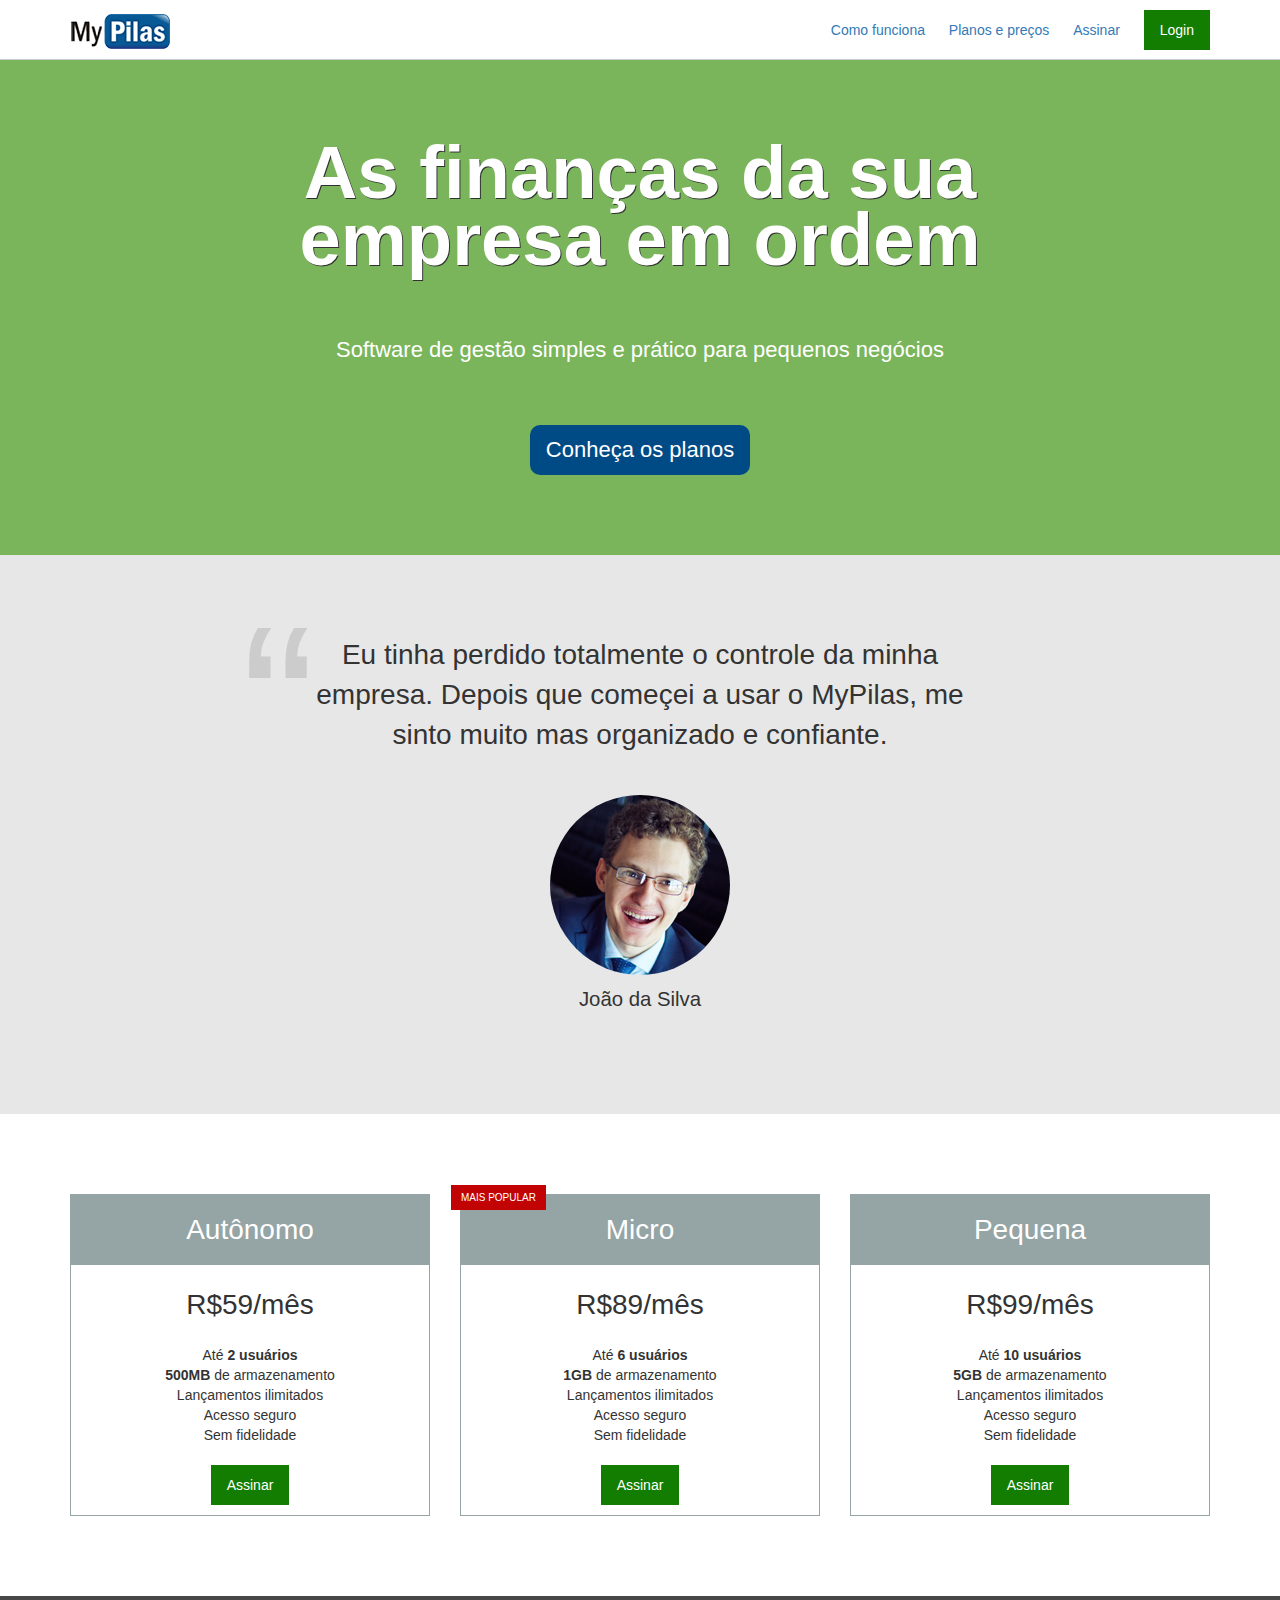
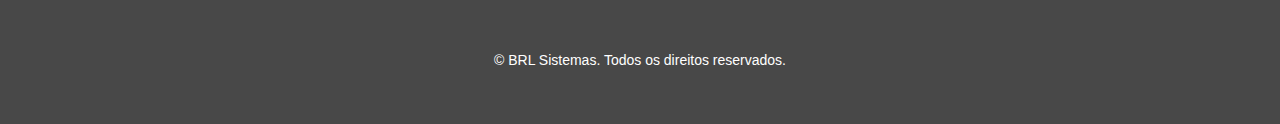
<file: index.html>
<!DOCTYPE html>
<html lang="pt-BR">
    <head>
        <meta charset="utf-8">
        <meta name="viewport" content="width=device-width, initial-scale=1">

        <title>MyPilas</title>

        <link rel="stylesheet" href="css/bootstrap-grid.css">
        <link rel="stylesheet" href="css/base.css">
        <link rel="stylesheet" href="css/layout.css">
        <link rel="stylesheet" href="css/componentes.css">
    </head>
    <body>
        <header class="layout-cabecalho  layout-cabecalho--fixo">
            <div class="container">
                <nav class="navegacao">
                    <img src="imagens/logo.png" width="100" height="35" alt="MyPilas">

                    <div class="navegacao__menu">
                        <button class="botao-chaveador  js-botao-chaveador"></button>
                        
                        <ul class="menu  js-menu">
                            <li class="menu__item">
                                <a href="#">Como funciona</a>
                            </li>
                            <li class="menu__item">
                                <a href="#planos">Planos e preços</a>
                            </li>
                            <li class="menu__item">
                                <a href="assine.html">Assinar</a>
                            </li>
                            <li class="menu__item  menu__item--botao">
                                <a href="https://financeiro.brlsistemas.com.br" class="botao botao--login">Login</a>
                            </li>
                        </ul>
                    </div>
                </nav>
            </div>
        </header>

        <section class="layout-chamada">
            <div class="container">
                <div class="chamada">
                    <h1 class="chamada__titulo">As finanças da sua empresa em ordem</h1>
                    <p class="chamada__subtitulo">Software de gestão simples e prático para pequenos negócios</p>
                    <div class="chamada__acao">
                        <a href="#planos" class="botao  botao--principal">Conheça os planos</a>
                    </div>
                </div>
            </div>
        </section>

        <div class="layout-depoimento">
            <div class="container">
                <div class="depoimento">
                    <blockquote>
                        Eu tinha perdido totalmente o controle da minha empresa.
                        Depois que começei a usar o MyPilas, me sinto muito mas organizado e confiante.
                    </blockquote>

                    <div class="depoimento__autor">
                        <img src="imagens/joao-da-silva.jpg" width="180" height="180" alt="João da Silva">
                        <p>João da Silva</p>
                    </div>
                </div>
            </div>
        </div>

        <div id="planos" class="layout-planos">
            <div class="container">
                <div class="row">
                    <div class="col-sm-4">
                        <article class="plano">
                            <h2 class="plano__cabecalho">Autônomo</h2>
                            <div class="plano__preco">R$59/mês</div>
                            <ul class="plano__caracteristicas">
                                <li>Até <strong>2 usuários</strong></li>
                                <li><strong>500MB</strong> de armazenamento</li>
                                <li>Lançamentos ilimitados</li>
                                <li>Acesso seguro</li>
                                <li>Sem fidelidade</li>
                            </ul>
                            <footer class="plano__rodape">
                                <a href="assine.html" class="botao  botao--assinar">Assinar</a>
                            </footer>
                        </article>
                    </div>

                    <div class="col-sm-4">
                        <article class="plano plano--mais-popular">
                            <h2 class="plano__cabecalho">Micro</h2>
                            <div class="plano__preco">R$89/mês</div>
                            <ul class="plano__caracteristicas">
                                <li>Até <strong>6 usuários</strong></li>
                                <li><strong>1GB</strong> de armazenamento</li>
                                <li>Lançamentos ilimitados</li>
                                <li>Acesso seguro</li>
                                <li>Sem fidelidade</li>
                            </ul>
                            <footer class="plano__rodape">
                                <a href="assine.html" class="botao  botao--assinar">Assinar</a>
                            </footer>
                        </article>
                    </div>    

                    <div class="col-sm-4  ultima-coluna">
                        <article class="plano">
                            <h2 class="plano__cabecalho">Pequena</h2>
                            <div class="plano__preco">R$99/mês</div>
                            <ul class="plano__caracteristicas">
                                <li>Até <strong>10 usuários</strong></li>
                                <li><strong>5GB</strong> de armazenamento</li>
                                <li>Lançamentos ilimitados</li>
                                <li>Acesso seguro</li>
                                <li>Sem fidelidade</li>
                            </ul>
                            <footer class="plano__rodape">
                                <a href="assine.html" class="botao  botao--assinar">Assinar</a>
                            </footer>
                        </article>
                    </div>
                </div>
            </div>
        </div>

        <footer class="layout-rodape">
            <div class="container">
                <p>&copy; BRL Sistemas. Todos os direitos reservados.</p>
            </div>
        </footer>

        <script src="javascripts/app.js"></script>
    </body>
</html>
</file>
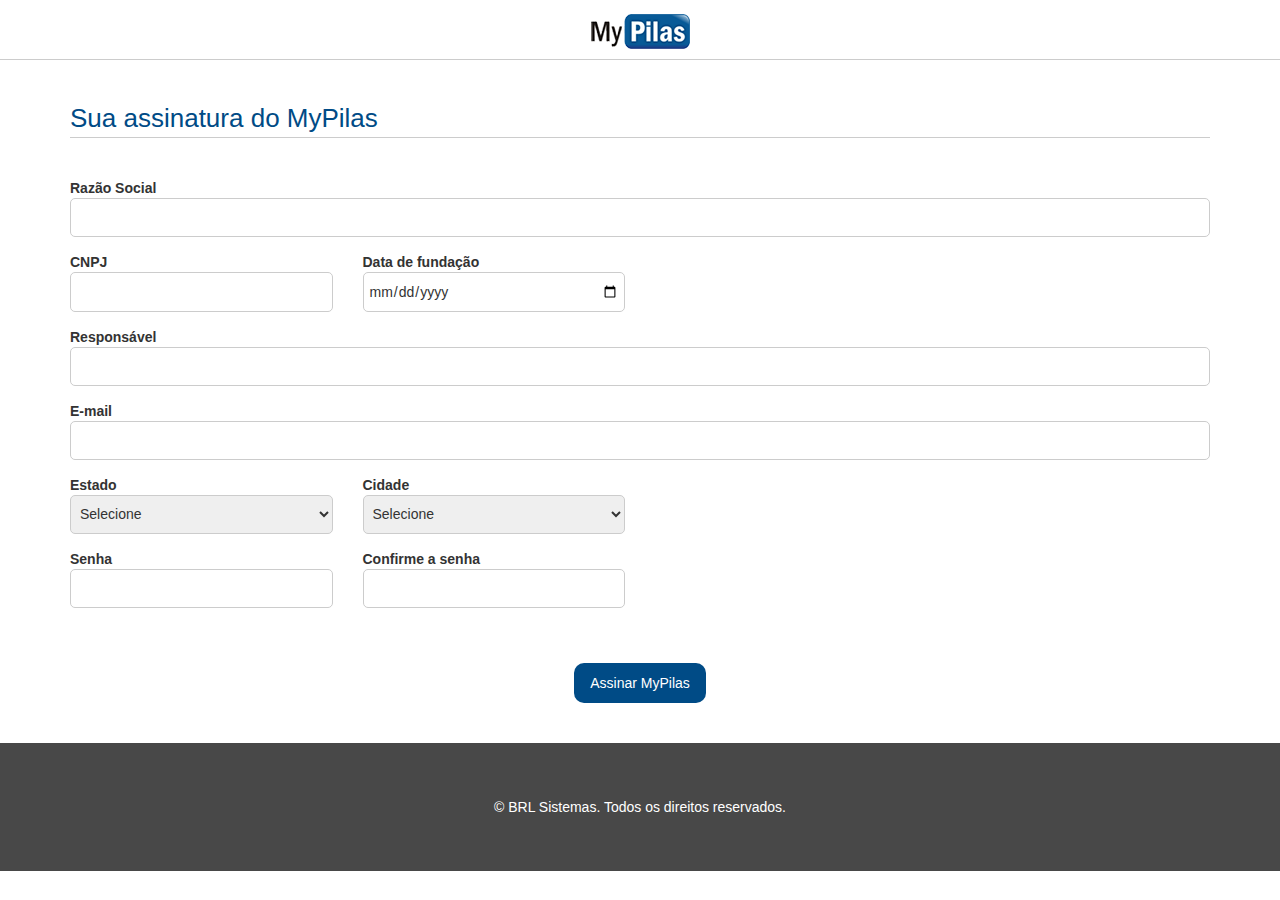
<file: assine.html>
<!DOCTYPE html>
<html lang="pt-BR">
    <head>
        <meta charset="utf-8">
        <meta name="viewport" content="width=device-width, initial-scale=1">

        <title>MyPilas</title>

        <link rel="stylesheet" href="css/bootstrap-grid.css">
        <link rel="stylesheet" href="css/base.css">
        <link rel="stylesheet" href="css/layout.css">
        <link rel="stylesheet" href="css/componentes.css">
    </head>
    <body>
        <header class="layout-cabecalho">
            <div class="container">
                <nav class="navegacao  navegacao--assinatura">
                    <a href="index.html"><img src="imagens/logo.png" width="100" height="35" alt="MyPilas"></a>
                </nav>
            </div>
        </header>

        <main class="layout-assinatura">
            <div class="container">
                <form id="form" action="#" method="GET">
                    <h1 class="titulo-formulario">Sua assinatura do MyPilas</h1>

                    <div class="grupo-entrada">
                        <label for="razao-social">Razão Social</label> 
                        <input id="razao-social" name="razaoSocial" type="text" class="campo" required>
                    </div>

                    <div class="row">
                        <div class="col-sm-3">
                            <div class="grupo-entrada">
                                <label for="cnpj">CNPJ</label> 
                                <input id="cnpj" name="cnpj" type="text" class="campo" required>
                            </div>
                        </div>

                        <div class="col-sm-3">
                            <div class="grupo-entrada">
                                <label for="data-nascimento">Data de fundação</label> 
                                <input id="data-nascimento" name="dataFundacao" type="date" class="campo" required>
                            </div>
                        </div>
                    </div>

                    <div class="grupo-entrada">
                        <label for="responsavel">Responsável</label> 
                        <input id="responsavel" name="responsavel" type="text" class="campo" required>
                    </div>

                    <div class="grupo-entrada">
                        <label for="email">E-mail</label> 
                        <input id="email" name="email" type="email" class="campo" required>
                    </div>

                    <div class="row">
                        <div class="col-sm-3">
                            <div class="grupo-entrada">
                                <label for="estado">Estado</label> 
                                <select id="estado" name="estado" class="campo">
                                    <option>Selecione</option>
                                    <option value="MG">Minas Gerais</option>
                                    <option value="SP">São Paulo</option>
                                    <option value="CE">Ceará</option>
                                </select>
                            </div>
                        </div>

                        <div class="col-sm-3">
                            <div class="grupo-entrada">
                                <label for="cidade">Cidade</label> 
                                <select id="cidade" name="cidade" class="campo">
                                    <option>Selecione</option>
                                    <option value="1">Uberlândia</option>
                                    <option value="2">São Paulo</option>
                                    <option value="3">Fortaleza</option>
                                </select>
                            </div>
                        </div>
                    </div>

                    <div class="row">
                        <div class="col-sm-3">
                            <div class="grupo-entrada">
                                <label for="senha">Senha</label> 
                                <input id="senha" name="senha" type="password" class="campo" required>
                            </div>
                        </div>

                        <div class="col-sm-3">
                            <div class="grupo-entrada">
                                <label for="confirmacao-senha">Confirme a senha</label> 
                                <input id="confirmacao-senha" name="confirmacaoSenha" type="password" class="campo" required>
                            </div>
                        </div>
                    </div>

                    <div style="text-align: center;  margin-top: 40px">
                        <input type="submit" value="Assinar MyPilas" class="botao  botao--principal">
                    </div>
                </form>
            </div>
        </main>

        <footer class="layout-rodape">
            <div class="container">
                <p>&copy; BRL Sistemas. Todos os direitos reservados.</p>
            </div>
        </footer>

        <script src="javascripts/validacao.js"></script>
    </body>
</html>
</file>
<file: css/base.css>
html {
     /* Se o "Tamanho da fonte" do navegador for "Médio (Recomendado)" então o fonte padrão será de 10px. */
     /* 10px é 62.5% de 16px que é a fonte média */
    font-size: 62.5%;
}

body {
    /* Posicionamento */

    /* Display e Box Model */
    margin: 0;

    /* Cores */

    /* Texto */
    font-family: Arial, Helvetica, sans-serif;
    font-size: 14px;

    /* Outros */
}
</file>
<file: css/layout.css>
.layout-cabecalho {
    height: 60px;
    line-height: 60px;
    border-bottom: 1px solid #ccc;

    background-color: #fff;
}

.layout-cabecalho--fixo {
    position: fixed;
    top: 0;
    left: 0;
    right: 0;
    z-index: 1;
}

.layout-chamada {
    padding: 80px 0;
    margin-top: 60px;

    background-color: #7ab55c;
}

.layout-depoimento {
    padding: 80px 0;

    background-color: #e7e7e7;
}

.layout-planos {
    padding: 80px 0;
}

.layout-rodape {
    padding: 40px 0;

    background-color: #484848;

    color: #fff;
    text-align: center;
}

@media(max-width: 749px) {
    .layout-planos .row > div:not(.ultima-coluna) {
        margin-bottom: 40px;
    }
}

.layout-assinatura {
    padding: 40px 0;
}
</file>
<file: css/componentes.css>
/**************************\
    PLANO
\**************************/
.plano {
    position: relative;

    padding: 10px;
    border: 1px solid #95a4a5;

    font-size: 1.4rem;
}

.plano--mais-popular::after {
    position: absolute;
    top: -10px;
    left: -10px;

    padding: 0 10px;

    background-color: #c20303;
    color: #fff;

    font-size: 0.7142em;
    line-height: 2.5;
    
    content: "MAIS POPULAR";
}

.plano__cabecalho {
    margin: -10px;
    margin-bottom: 0;

    background-color: #95a4a5;
    color: #fff;

    text-align: center;
    line-height: 2.5;
    font-weight: normal;
    font-size: 2em;
}

.plano__preco {
    margin: 20px 0;
    
    text-align: center;
    font-size: 2em;
}

.plano__caracteristicas {
    padding: 0;
    margin: 20px 0;

    list-style: none;
}

.plano__caracteristicas > li {
    text-align: center;
}

.plano__rodape {
    text-align: center;
}

/**************************\
    BOTÃO
\**************************/
.botao {
    display: inline-block;
    padding: 1.2rem 1.6rem;

    background-color: #bbb;
    color: #fff;
    border: none;

    line-height: normal;
    font-size: 1em;
    text-decoration: none;
}

/* PSEUDO-CLASSE */
.botao:hover, .botao:focus { 
    background-color: #aaa;
    color: #fff;

    text-decoration: none;
}

.botao--assinar, .botao--login {
    background-color: #127d00;
}

.botao--assinar:hover, .botao--assinar:focus { 
    background-color: #0e6400;
}

.botao--principal {
    border-radius: 10px;
    
    background-color: #004b86;
}

.botao--principal:hover, .botao--principal:focus { 
    background-color: #003b6a;
}

/**************************\
    CHAMADA
\**************************/
.chamada {
    font-size: 1.6rem;
    text-align: center;
}

.chamada__titulo {
    margin: 0;

    color: #fff;

    font-size: 3.375em; /* 54px / 16px = 3.375em */
    line-height: 0.9;
    text-shadow: 1px 1px #313131;
}

.chamada__subtitulo {
    margin: 60px 0;

    color: #fff;

    font-size: 1em;
}

.chamada__acao {
    font-size: 1em;
}

@media(min-width: 992px) {
    .chamada {
        padding-left: 10%;
        padding-right: 10%;

        font-size: 2.2rem;
    }
}

/**************************\
    DEPOIMENTO
\**************************/
.depoimento {
    font-size: 2.2rem;
}

@media(min-width: 992px) {
    .depoimento {
        padding-left: 15%;
        padding-right: 15%;
        
        font-size: 2.8rem;
    }
}

.depoimento > blockquote {
    position: relative;
    margin: 0;
    padding: 0 60px;

    text-align: center;
    font-size: 1em;
}

.depoimento > blockquote::before {
    position: absolute;
    left: 0;
    top: -0.4em;
    
    color: #ccc;

    font-size: 8em;

    content: "\201c";
}

.depoimento__autor {
    margin-top: 40px;

    text-align: center;
    font-size: 0.7272em;
}

.depoimento__autor > img {
    border-radius: 50%;
}

.depoimento__autor > p {
    margin-top: 10px;
}

/**************************\
    NAVEGAÇÃO
\**************************/
.navegacao {

}

.navegacao__menu {
    float: right;
}

.navegacao--assinatura {
    text-align: center;
}


/**************************\
    BOTÃO CHEVEADOR
\**************************/
.botao-chaveador {
    width: 24px;
    height: 24px;
    border: 0;

    background: none;
    background-image: url(../imagens/bars.png);

    outline: none;
}

@media(min-width: 749px) {
    .botao-chaveador {
        display: none;
    }
}


/**************************\
    MENU
\**************************/
.menu {
    margin: 0;

    font-size: 1.4rem;

    list-style: none;
}

@media(max-width: 748px) { /* até 748px */
    .menu {
        position: fixed;
        top: 0;
        left: 0;
        bottom: 0;

        display: none;
        width: 200px;
        border-right: 1px solid #eee;
        padding: 20px;

        background-color: #fbfbfb;
    }

    .menu--exibindo {
        display: block;
    }

    .menu__item {
        display: block;

        line-height: 3;
    }

    .menu__item--botao {
        margin-top: 20px;
    }
}

@media(min-width: 749px) { /* a partir de 749px */
    .menu__item {
        display: inline-block;
        padding-right: 20px;
    }

    .menu__item:last-of-type { /* pseudo classe */
        padding-right: 0px;
    }
}


/**************************\
    TÍTULO FORMULÁRIO
\**************************/
.titulo-formulario {
    margin: 0;
    margin-bottom: 40px;

    border-bottom: 1px solid #ccc;

    font-size: 2.6rem;
    font-weight: normal;
    color: #004b86;
}

/**************************\
    GRUPO ENTRADA
\**************************/
.grupo-entrada {
    margin-bottom: 15px;
}
.grupo-entrada > label {
    display: block;

    font-weight: bold;
}

/**************************\
    CAMPO
\**************************/
.campo {
    display: block;
    width: 100%;
    height: 2.8em;

    padding: 5px; 
    border: 1px solid #ccc;
    border-radius: 5px;

    font-size: 1.4rem;
}

/*
    /* Posicionamento */

    /* Display e Box Model */
    
    /* Cores */

    /* Texto */
    
    /* Outros */
*/
</file>
